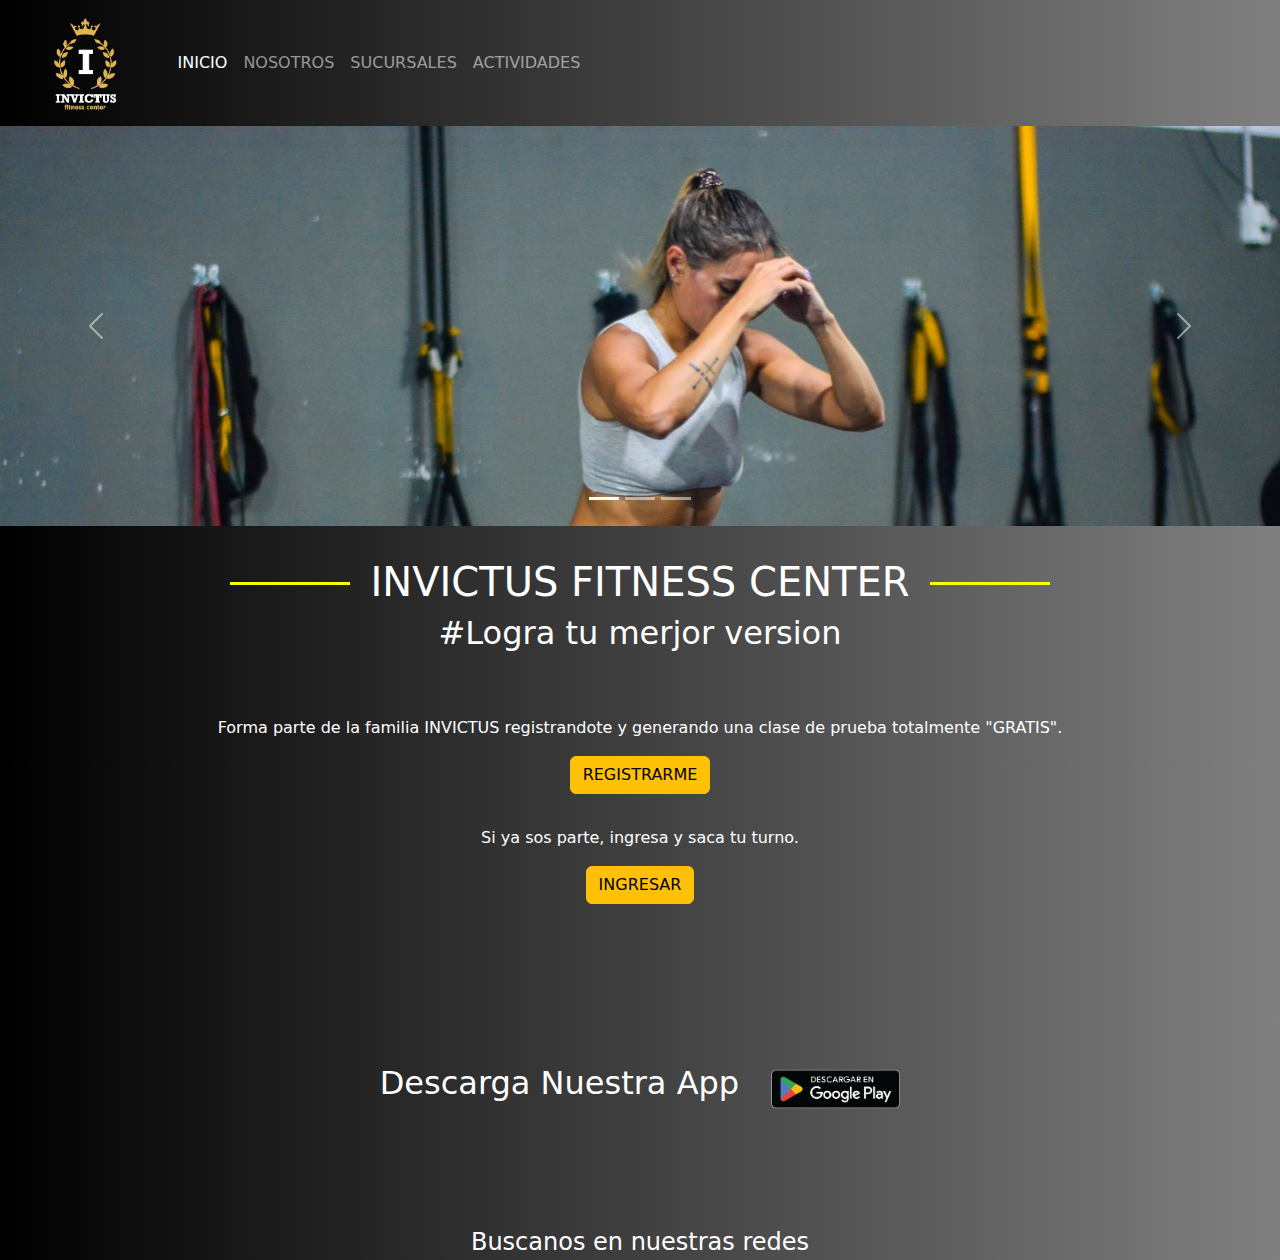
<file: index.html>
<!DOCTYPE html>
<html lang="en">
  <head>
    <meta charset="UTF-8" />
    <meta http-equiv="X-UA-Compatible" content="IE=edge" />
    <meta name="viewport" content="width=device-width, initial-scale=1.0" />
    <title>Invictus Fittnes</title>
    <link
      rel="stylesheet"
      href="https://cdn.jsdelivr.net/npm/bootstrap@5.2.2/dist/css/bootstrap.min.css"
    />
    <link rel="stylesheet" href="./css/style.css" />
    <link
      rel="stylesheet"
      href="https://cdnjs.cloudflare.com/ajax/libs/font-awesome/6.2.0/css/all.min.css"
      integrity="sha512-xh6O/CkQoPOWDdYTDqeRdPCVd1SpvCA9XXcUnZS2FmJNp1coAFzvtCN9BmamE+4aHK8yyUHUSCcJHgXloTyT2A=="
      crossorigin="anonymous"
      referrerpolicy="no-referrer"
    />
    <link
      rel="shortcut icon"
      href="./imagenes/ProgramadorFitness.png"
      type="image/x-icon"
    />
    <link
      rel="shortcut icon"
      href="./IMAGENES/ProgramadorFitness.png"
      type="image/x-icon"
    />
  </head>
  <body>
    <header>
      <nav class="navbar navbar-expand-lg navbar-dark menu">
        <div class="container-fluid">
          <a class="navbar-brand" href="./index.html">
            <img
              src="./imagenes/invictus-png.png"
              height="100px"
              alt="Inicio"
            />
          </a>
          <button
            class="navbar-toggler"
            type="button"
            data-bs-toggle="collapse"
            data-bs-target="#navbarText"
            aria-controls="navbarText"
            aria-expanded="false"
            aria-label="Toggle navigation"
          >
            <span class="navbar-toggler-icon"></span>
          </button>
          <div class="collapse navbar-collapse" id="navbarText">
            <ul class="navbar-nav me-auto mb-2 mb-lg-0 color:">
              <li><a class="nav-link active" href="#">INICIO</a></li>
              <li><a class="nav-link" href="./nosotros.html">NOSOTROS</a></li>
              <li>
                <a class="nav-link" href="./sucursales.html">SUCURSALES</a>
              </li>
              <li>
                <a class="nav-link" href="./actividades.html">ACTIVIDADES</a>
              </li>
            </ul>
          </div>
        </div>
      </nav>
    </header>
    <div
      id="carouselExampleIndicators"
      class="carousel slide"
      data-bs-ride="true"
    >
      <div class="carousel-indicators">
        <button
          type="button"
          data-bs-target="#carouselExampleIndicators"
          data-bs-slide-to="0"
          class="active"
          aria-current="true"
          aria-label="Slide 1"
        ></button>
        <button
          type="button"
          data-bs-target="#carouselExampleIndicators"
          data-bs-slide-to="1"
          aria-label="Slide 2"
        ></button>
        <button
          type="button"
          data-bs-target="#carouselExampleIndicators"
          data-bs-slide-to="2"
          aria-label="Slide 3"
        ></button>
      </div>
      <div class="carousel-inner">
        <div class="carousel-item active">
          <img
            src="./imagenes/slider4.jpeg"
            class="d-block w-100"
            alt="Invictus gym"
          />
        </div>
        <div class="carousel-item active">
          <img
            src="./imagenes/slider3.jpeg"
            class="d-block w-100"
            alt="Invictus gym"
          />
        </div>
        <div class="carousel-item active">
          <img
            src="./imagenes/slider2.jpeg"
            class="d-block w-100"
            alt="Invictus gym"
          />
        </div>
      </div>
      <button
        class="carousel-control-prev"
        type="button"
        data-bs-target="#carouselExampleIndicators"
        data-bs-slide="prev"
      >
        <span class="carousel-control-prev-icon" aria-hidden="true"></span>
        <span class="visually-hidden">Previous</span>
      </button>
      <button
        class="carousel-control-next"
        type="button"
        data-bs-target="#carouselExampleIndicators"
        data-bs-slide="next"
      >
        <span class="carousel-control-next-icon" aria-hidden="true"></span>
        <span class="visually-hidden">Next</span>
      </button>
    </div>

    <div class="container-index">
      <div class="cal-sm-6">
        <h1 class="titulo-invictus">INVICTUS FITNESS CENTER</h1>
      </div>
      <div class="col-sm-12 subtitulo-invictus">
        <h2>#Logra tu merjor version</h2>
        <br />
        <p>
          Forma parte de la familia INVICTUS registrandote y generando una clase
          de prueba totalmente "GRATIS".
        </p>
        <a
          class="btn btn-warning"
          href="https://accesogym.com.ar/invictus/registrarse.php"
          role="button"
          >REGISTRARME</a
        >
        <p>Si ya sos parte, ingresa y saca tu turno.</p>
        <a
          class="btn btn-warning"
          href="https://www.accesogym.com.ar/invictus/"
          role="button"
          >INGRESAR</a
        >
      </div>
    </div>
    <footer class="footer">
      <section id="Descargas" class="Contenedor_descarga">
        <div>
          <h2 class="Descarga">Descarga Nuestra App</h2>
        </div>
        <!--logos de descarga-->
        <div class="Logo_Descarga">
          <a
            href="https://play.google.com/store/apps/details?id=com.accesogym.invictus"
          >
            <img
              src="./imagenes/es-419_badge_web_generic.png"
              height="50px"
              alt="Descargar app"
            />
          </a>
        </div>
      </section>
      <div class="footer-sm">
        <div>Buscanos en nuestras redes</div>
        <div class="footer-sm_icons">
          <!--Iconos, whatsapp, facebook, instagram-->
          <a href="https://wa.me/message/I5MPTXKH3DJMJ1"
            ><i class="fa-brands fa-whatsapp"></i
          ></a>
          <a
            target="_blank"
            href="https://www.instagram.com/invictus.gym.fitnesscenter/?next=%2F"
            ><i class="fa-brands fa-instagram"></i
          ></a>
          <a target="_blank" href="https://www.facebook.com/InvictusGym.Oficial"
            ><i class="fa-brands fa-facebook"></i
          ></a>
        </div>
      </div>
    </footer>
    <script src="https://cdn.jsdelivr.net/npm/bootstrap@5.2.2/dist/js/bootstrap.bundle.min.js
    "></script>
  </body>
</html>
</file>
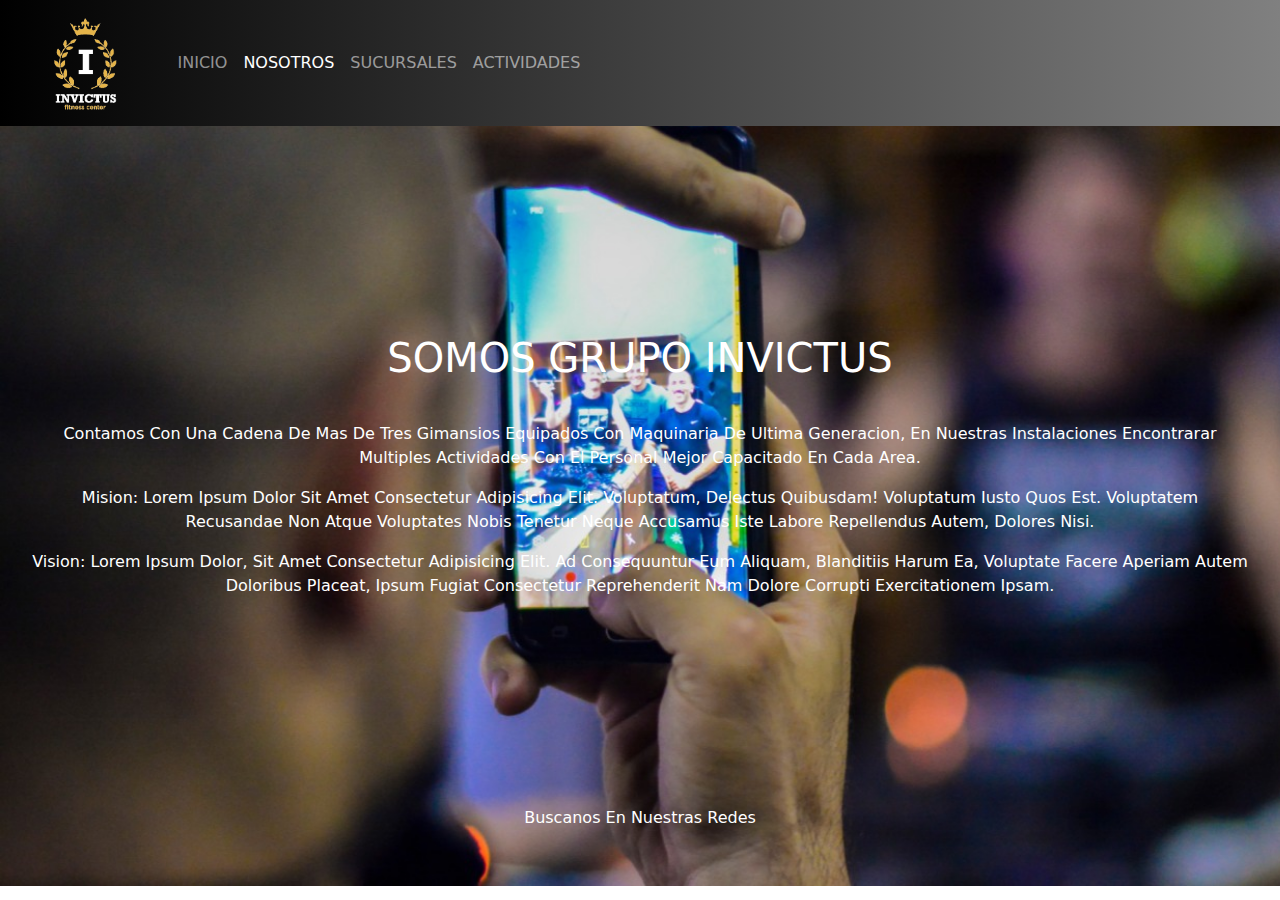
<file: nosotros.html>
<!DOCTYPE html>
<html lang="en">
<head>
    <meta charset="UTF-8">
    <meta http-equiv="X-UA-Compatible" content="IE=edge">
    <meta name="viewport" content="width=device-width, initial-scale=1.0">
    <title>Invictus Fittnes Nosotros</title>
    <link
      rel="stylesheet"
      href="https://cdn.jsdelivr.net/npm/bootstrap@5.2.2/dist/css/bootstrap.min.css"
    />
    <link rel="stylesheet" href="./css/style.css">
    <link
      rel="stylesheet"
      href="https://cdnjs.cloudflare.com/ajax/libs/font-awesome/6.2.0/css/all.min.css"
      integrity="sha512-xh6O/CkQoPOWDdYTDqeRdPCVd1SpvCA9XXcUnZS2FmJNp1coAFzvtCN9BmamE+4aHK8yyUHUSCcJHgXloTyT2A=="
      crossorigin="anonymous"
      referrerpolicy="no-referrer"
    />
    <link rel="shortcut icon" href="./imagenes/ProgramadorFitness.png" type="image/x-icon">
    <link rel="shortcut icon" href="./iMAGENES/ProgramadorFitness.png" type="image/x-icon">
</head>
<body class="body-nosotros">
  <header class="menu-hamburguesa">
    <nav class="navbar navbar-expand-lg navbar-dark menu-nosotros" >
      <div class="container-fluid">
        <a class="navbar-brand" href="index.html">
          <img src="./imagenes/invictus-png.png" height="100px" alt="nosotros" />
        </a>
        <button
          class="navbar-toggler"
          type="button"
          data-bs-toggle="collapse"
          data-bs-target="#navbarText"
          aria-controls="navbarText"
          aria-expanded="false"
          aria-label="Toggle navigation"
        >
          <span class="navbar-toggler-icon"></span>
        </button>
        <div class="collapse navbar-collapse" id="navbarText">
          <ul class="navbar-nav me-auto mb-2 mb-lg-0 color: ">
            <li><a class="nav-link" href="./index.html">INICIO</a></li>
            <li><a class="nav-link active" href="#">NOSOTROS</a></li>
            <li><a class="nav-link" href="./sucursales.html">SUCURSALES</a></li>
            <li><a class="nav-link" href="./actividades.html">ACTIVIDADES</a></li>
          </ul>
        </div>
      </div>
    </nav>
  </header>
  <div class="Contenedor-nosotros" id="nosotros">
    <div class="titulo-nosotros">
      <h1>SOMOS GRUPO INVICTUS</h1>
    </div>
    <div class="col-sm-12 parrafo-nosotros">
      <p>
        Contamos con una cadena de mas de tres gimansios equipados con
        maquinaria de ultima generacion, en nuestras instalaciones encontrarar
        multiples actividades con el personal mejor capacitado en cada area.
      </p>
      <p>
        Mision: Lorem ipsum dolor sit amet consectetur adipisicing elit.
        Voluptatum, delectus quibusdam! Voluptatum iusto quos est. Voluptatem
        recusandae non atque voluptates nobis tenetur neque accusamus iste
        labore repellendus autem, dolores nisi.
      </p>
      <p>
        Vision: Lorem ipsum dolor, sit amet consectetur adipisicing elit. Ad
        consequuntur eum aliquam, blanditiis harum ea, voluptate facere
        aperiam autem doloribus placeat, ipsum fugiat consectetur
        reprehenderit nam dolore corrupti exercitationem ipsam.
      </p>
    </div>
  </div>
    

    <script src="https://cdn.jsdelivr.net/npm/bootstrap@5.2.2/dist/js/bootstrap.bundle.min.js
    "></script>
    <footer class="footer-nosotros">
    </section>
    <div class="footer-sm-nosotros">
      <div>Buscanos en nuestras redes</div> 
      <div class="footer-sm_icons-nosotros">
    
    <!--Iconos, whatsapp, facebook, instagram-->
    <a href="https://wa.me/message/I5MPTXKH3DJMJ1"><i class="fa-brands fa-whatsapp"></i></a>
    <a target="_blank" href="https://www.instagram.com/invictus.gym.fitnesscenter/?next=%2F"><i class="fa-brands fa-instagram"></i></a>
    <a target="_blank" href="https://www.facebook.com/InvictusGym.Oficial"><i class="fa-brands fa-facebook"></i
    ></a>
  </div>
  </div>
    </footer>
</body>
</html>
</file>
<file: css/style.css>
* {
  margin: 0;
  padding: 0;
  box-sizing: border-box;
}

.menu-nosotros {
  background: linear-gradient(to right, black, gray);
}

.body-nosotros{
  background: linear-gradient(to right, black, gray);
  background: url(../imagenes/celu.jpeg);
  background-repeat: no-repeat;
  background-size: cover;
}

.footer-nosotros {
  padding-bottom: 0.5rem;
  display: flex;
  flex-direction: column;
}

.footer-sm-nosotros {
  color: white;
  text-align: center;
  text-transform: capitalize;
  margin-top: 10rem;
}

.footer-sm-nosotros a {
  color: white;
}

.footer-sm-nosotros i {
  font-size: 2rem;
  margin-left: 1.5rem;
  margin-top: 0%;
}

.footer-sm_icons-nosotros {
  text-align: center;
}

.footer-sm_icons-nosotros :hover {
  opacity: 0.65;
}

.titulo-nosotros {
  text-transform: capitalize;
  font-size: 4.5rem;
  font-weight: 900;
  display: flex;
  color: white;
  justify-content: center;
  margin-top: 5rem;
}

.parrafo-nosotros {
  color: white;
  text-align: center;
  text-transform: capitalize;
  padding: 2rem;
}

.Contenedor-nosotros {
  padding-top: 8rem;
}

* {
  margin: 0;
  padding: 0;
  box-sizing: border-box;
}

header {
  background: linear-gradient(to right, black, grey);
}

.body-actividades {
  background: linear-gradient(to right, black, grey);
  max-width: 100%;
  text-align: center;
}

.footer-actividades {
  background: linear-gradient(to right, black, grey);
  margin-top: 2rem;
}

.nav-link {
  display: flex;
}

.titulo-actividades {
  color: white;
  text-align: center;
  display: inline-block;
  position: relative;
}

.titulo-actividades::after, .titulo-actividades::before {
  content: "";
  height: 3px;
  background-color: yellow;
  top: 0.6em;
  display: flex;
  flex-wrap: wrap;
}

.titulo-actividades::after {
  right: -140px;
}

.titulo-actividades::before {
  left: -140px;
}

.subtitulo-actividades {
  color: white;
  text-align: center;
  margin-top: 2rem;
}

.footer-actividades .footer-sm-actividades {
  color: white;
  text-align: center;
  font-size: 1.5rem;
  margin-top: 4rem;
}

.footer-actividades .footer-sm-actividades a {
  color: white;
  opacity: 0, 65;
}

.footer-actividades .footer-sm_icons-actividades :hover {
  opacity: 0.65;
}

#carouselExampleCaptions {
  width: 100%;
  height: 500px;
}

.carousel-item {
  width: 100%;
  height: 400px;
}

.buttonAct {
  border: none !important;
  border-radius: none !important;
  width: 100%;
  background-color: yellow;
  font-family: Arial, Helvetica, sans-serif;
}

.button {
  color: black;
  text-decoration: none;
  font-family: Arial, Helvetica, sans-serif;
}

.buttonActContainer {
  border: none !important;
  border-radius: none !important;
  width: 100%;
  font-size: large;
}

.subtitutloCarrusel {
  font-size: larger;
}

@media screen and (min-width: 660px) {
  body .titulo-actividades::after, body .titulo-actividades::before {
    content: "";
    position: absolute;
    width: 120px;
    height: 3px;
    background-color: yellow;
    top: 0.6em;
    display: flex;
    flex-wrap: wrap;
  }
}
* {
  margin: 0;
  padding: 0;
  box-sizing: border-box;
}

header {
  background: linear-gradient(to right, black, grey);
}

.body-sucursales {
  background: linear-gradient(to right, black, #808080);
  width: 100%;
}

.footer-sucursales {
  background: linear-gradient(to right, black, grey);
}

.titulo-sucursales {
  color: white;
  text-align: center;
  margin-top: 5rem;
}

.footer-sucursales .footer-sm-sucursales {
  color: white;
  text-align: center;
  font-size: 1.5rem;
  margin-top: 4rem;
}

.footer-sucursales .footer-sm-sucursales a {
  color: white;
  opacity: 0, 65;
}

.footer-sucursales .footer-sm_icons-sucursales :hover {
  opacity: 0.65;
}

.container-sucursales {
  width: 100%;
  display: flex;
  text-align: center;
  flex-wrap: wrap;
  align-items: center;
  justify-content: center;
}

.card {
  width: 100%;
  border-radius: 6px;
  overflow: hidden;
  background: #fff;
  box-shadow: 0px 1px 10px rgba(0, 0, 0, 0.2);
  transition: all 400ms ease;
}

.containerCard {
  margin: 20px;
  width: 100%;
}

.card:hover {
  box-shadow: 5px 5px 20px rgba(0, 0, 0, 0.4);
  transform: translateY(-3%);
}

.video {
  width: 100%;
  height: 500px;
}

@media screen and (min-width: 1220px) {
  .containerCard {
    width: 30% !important;
  }
}
* {
  margin: 0;
  padding: 0;
  box-sizing: border-box;
}

header {
  background: linear-gradient(to right, black, grey);
}

.body-actividades {
  background: linear-gradient(to right, black, grey);
  max-width: 100%;
  text-align: center;
}

.footer-actividades {
  background: linear-gradient(to right, black, grey);
  margin-top: 2rem;
}

.nav-link {
  display: flex;
}

.titulo-actividades {
  color: white;
  text-align: center;
  display: inline-block;
  position: relative;
}

.titulo-actividades::after, .titulo-actividades::before {
  content: "";
  height: 3px;
  background-color: yellow;
  top: 0.6em;
  display: flex;
  flex-wrap: wrap;
}

.titulo-actividades::after {
  right: -140px;
}

.titulo-actividades::before {
  left: -140px;
}

.subtitulo-actividades {
  color: white;
  text-align: center;
  margin-top: 2rem;
}

.footer-actividades .footer-sm-actividades {
  color: white;
  text-align: center;
  font-size: 1.5rem;
  margin-top: 4rem;
}

.footer-actividades .footer-sm-actividades a {
  color: white;
  opacity: 0, 65;
}

.footer-actividades .footer-sm_icons-actividades :hover {
  opacity: 0.65;
}

#carouselExampleCaptions {
  width: 100%;
  height: 500px;
}

.carousel-item {
  width: 100%;
  height: 400px;
}

.buttonAct {
  border: none !important;
  border-radius: none !important;
  width: 100%;
  background-color: yellow;
  font-family: Arial, Helvetica, sans-serif;
}

.button {
  color: black;
  text-decoration: none;
  font-family: Arial, Helvetica, sans-serif;
}

.buttonActContainer {
  border: none !important;
  border-radius: none !important;
  width: 100%;
  font-size: large;
}

.subtitutloCarrusel {
  font-size: larger;
}

@media screen and (min-width: 660px) {
  body .titulo-actividades::after, body .titulo-actividades::before {
    content: "";
    position: absolute;
    width: 120px;
    height: 3px;
    background-color: yellow;
    top: 0.6em;
    display: flex;
    flex-wrap: wrap;
  }
}
* {
  margin: 0;
  padding: 0;
  box-sizing: border-box;
}

.menu {
  background: linear-gradient(to right, black, gray);
}

.footer-contacto {
  padding-bottom: 0.5rem;
  display: flex;
  flex-direction: column;
}

.containerForm{
  background:  url(../imagenes/slider2.jpeg);
  min-height: 85vh;
  display: flex;
  flex-direction: column;
  justify-content: center;
  align-items: center;
  background-repeat: no-repeat;
  background-size: cover;
}

.tituloForm {
  color: white;
  text-align: center;
  padding-top: 2rem;
}

.redesContacto {
  margin-top: 5rem;
  width: 100%;
  display: flex;
  flex-direction: column;
  justify-content: center;
  align-items: center;
}

.subtituloFooter {
  font-size: x-large;
  color: white;
}

.redesFooter {
  font-size: xx-large;
}

.contactoHeader {
  min-height: 15vh;
}

.inconosRedes {
  color: white;
}

@media screen and (min-width: 660px) {
  .form {
    content: "";
    color: white;
    display: flex;
    justify-content: center;
    flex-direction: column;
    width: 50%;
    height: 500px;
    flex-wrap: wrap;
    padding: 3rem;
  }
}
.form {
  padding: 3rem;
  background: linear-gradient(rgba(235, 235, 233, 0.336), rgba(112, 111, 103, 0.308));
  box-shadow: 5px 5px 5px 5px rgba(0, 0, 0, 0.3);
}

* {
  margin: 0;
  padding: 0;
  box-sizing: border-box;
}

header {
  background: linear-gradient(to right, black, grey);
}

.video-sucursales{
  height: 50rem;
  object-fit: cover;
}

.container-index {
  background: linear-gradient(to right, black, grey);
  max-width: 100%;
  color: white;
  text-align: center;
  margin-top: 2rem;
}
.container-index p {
  margin-top: 2rem;
}

body {
  background: linear-gradient(to right, black, grey);
}
body .carousel-inner {
  height: 400px;
}
body .titulo-invictus {
  color: white;
  text-align: center;
  display: inline-block;
  position: relative;
}
body .titulo-invictus::after, body .titulo-invictus::before {
  content: "";
  display: flex;
  flex-wrap: wrap;
  height: 3px;
  background-color: yellow;
  top: 0.6em;
/*   position: absolute;
  width: 120px; */
}
@media screen and (min-width: 710px) {
  .containerCard {
    width: 45%;
  }
  body .titulo-invictus::after, body .titulo-invictus::before {
    content: "";
    position: absolute;
    width: 120px;
    height: 3px;
    background-color: yellow;
    top: 0.6em;
    display: flex;
    flex-wrap: wrap;
  }
}
body .titulo-invictus::after {
  right: -140px;
}
body .titulo-invictus::before {
  left: -140px;
}

.footer {
  background: linear-gradient(to right, black, grey);
}
.footer .Contenedor_descarga {
  text-align: center;
  display: flex;
  justify-content: center;
  height: 10rem;
  margin-top: 10rem;
  color: white;
  gap: 2rem;
}
.footer .footer-sm {
  color: white;
  text-align: center;
  font-size: 1.5rem;
}
.footer .footer-sm a {
  color: white;
  opacity: 0, 65;
}
.footer .footer-sm_icons :hover {
  opacity: 0.65;
}



/*# sourceMappingURL=style.css.map */
</file>
